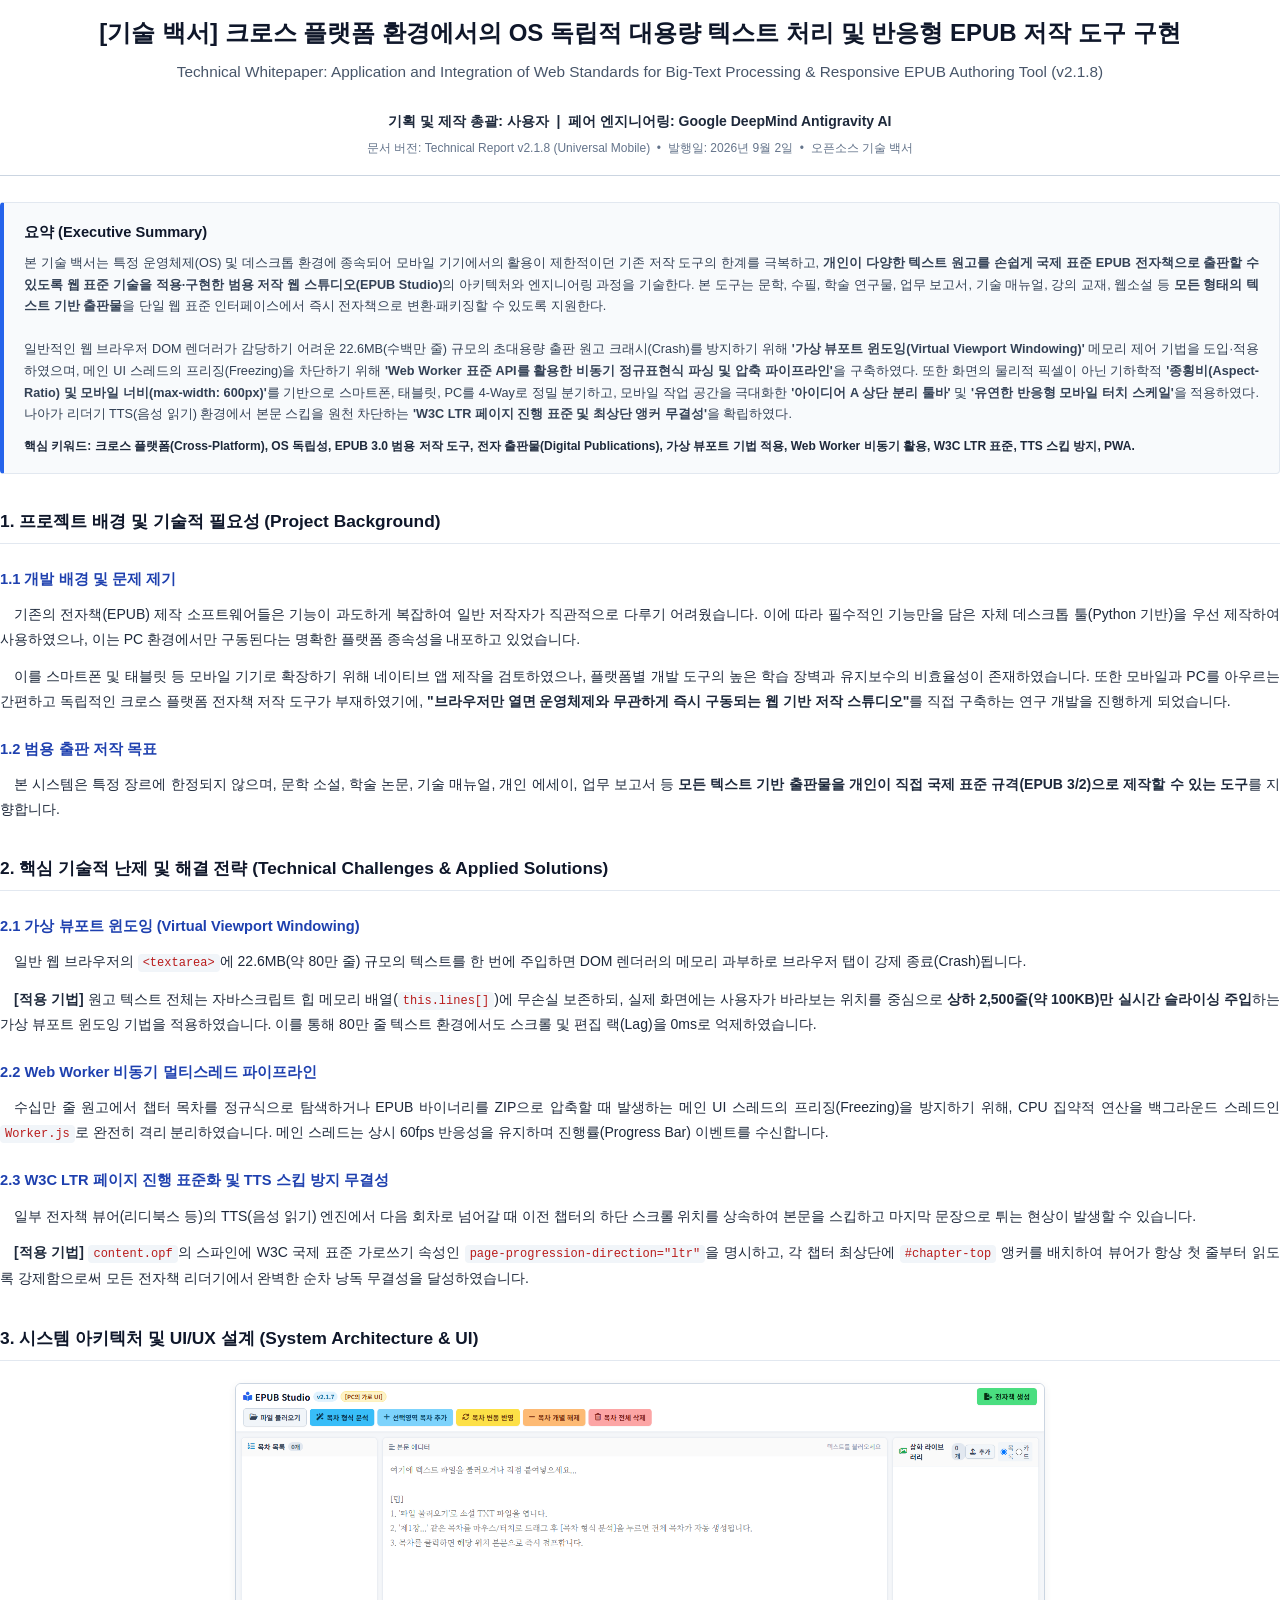
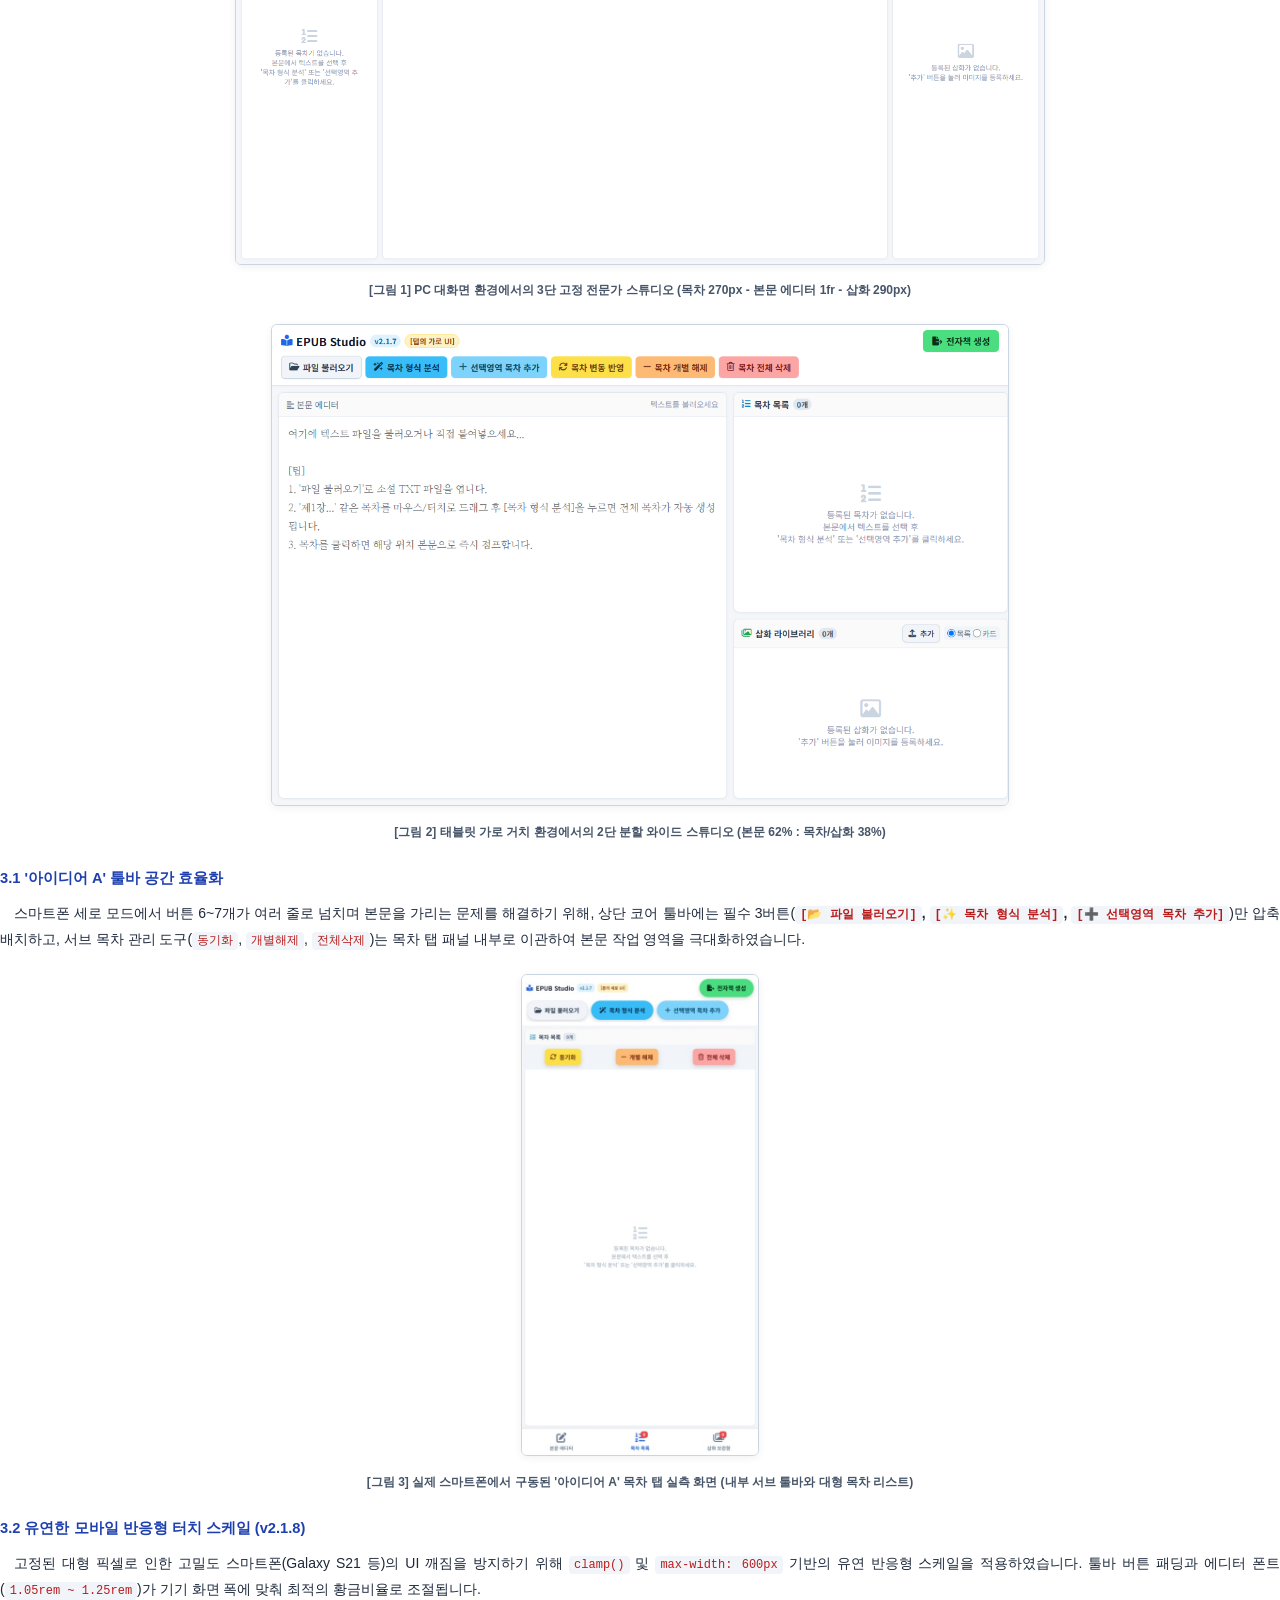
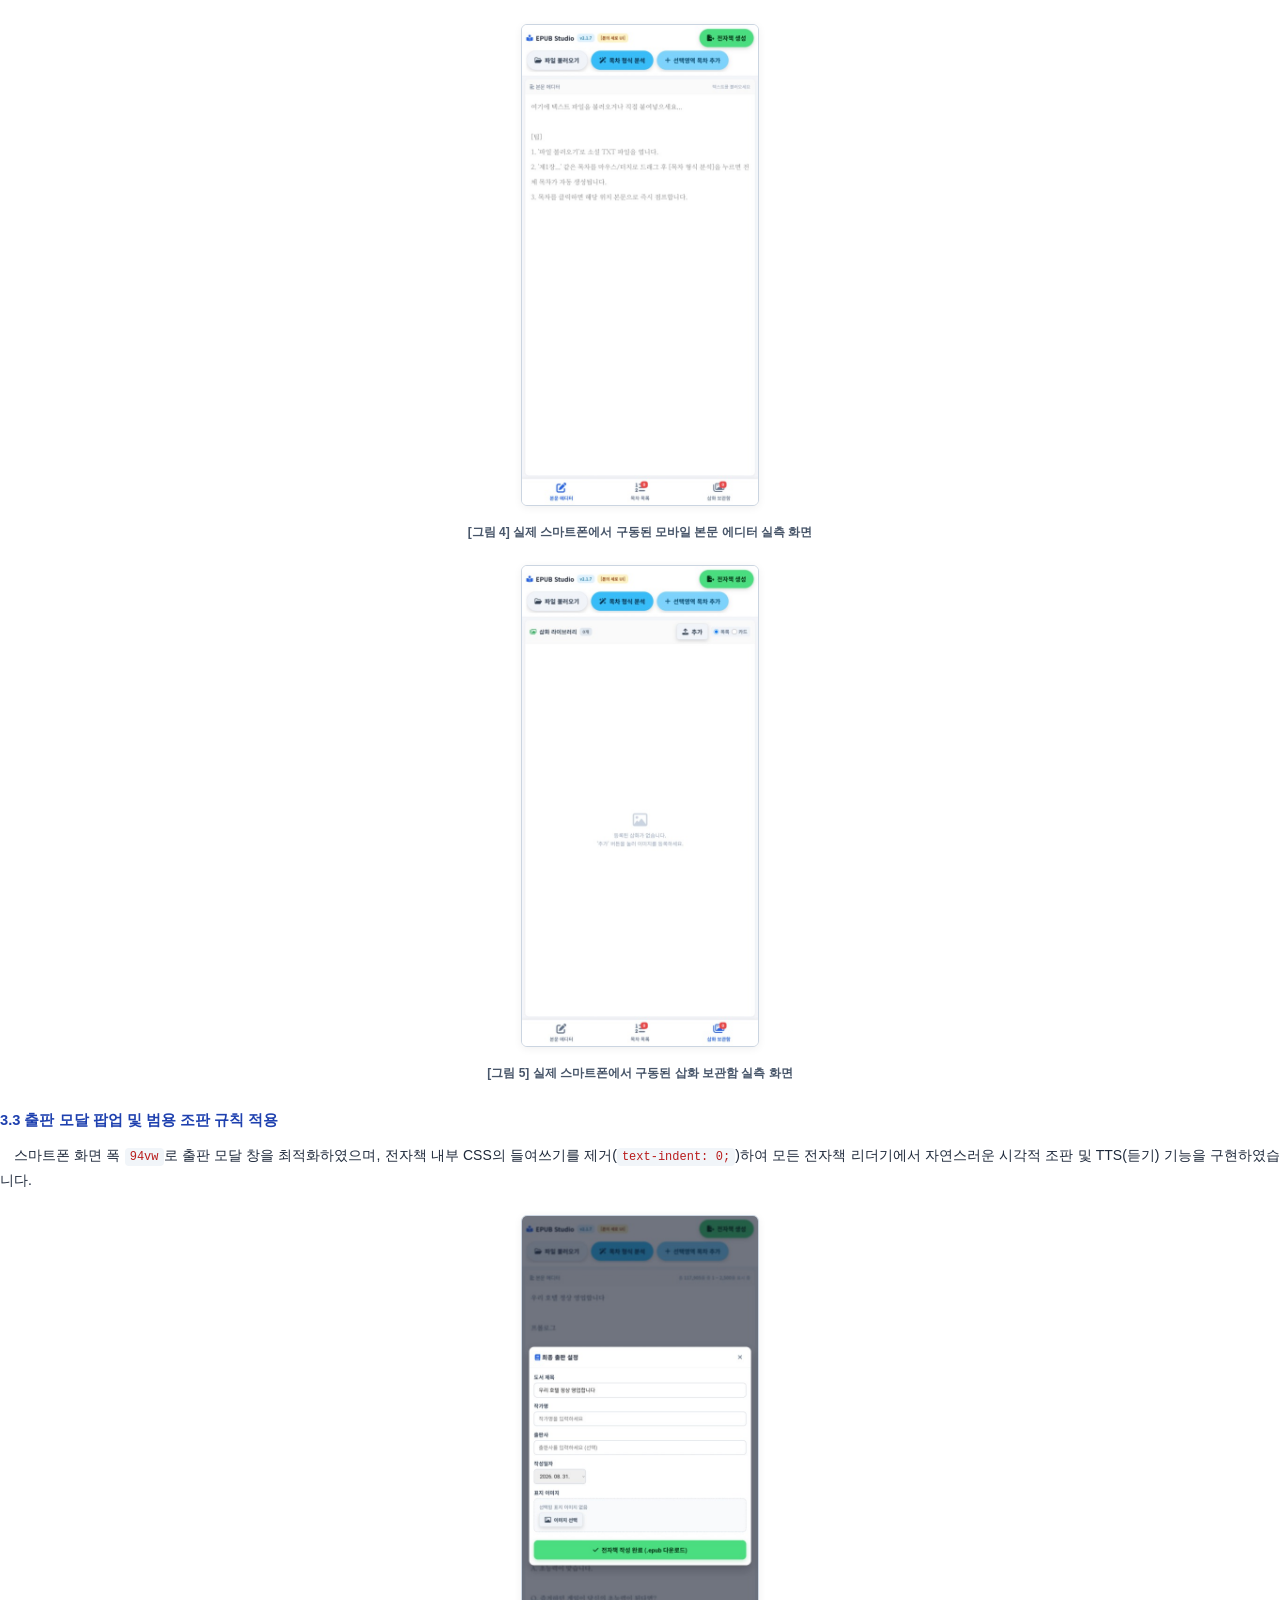
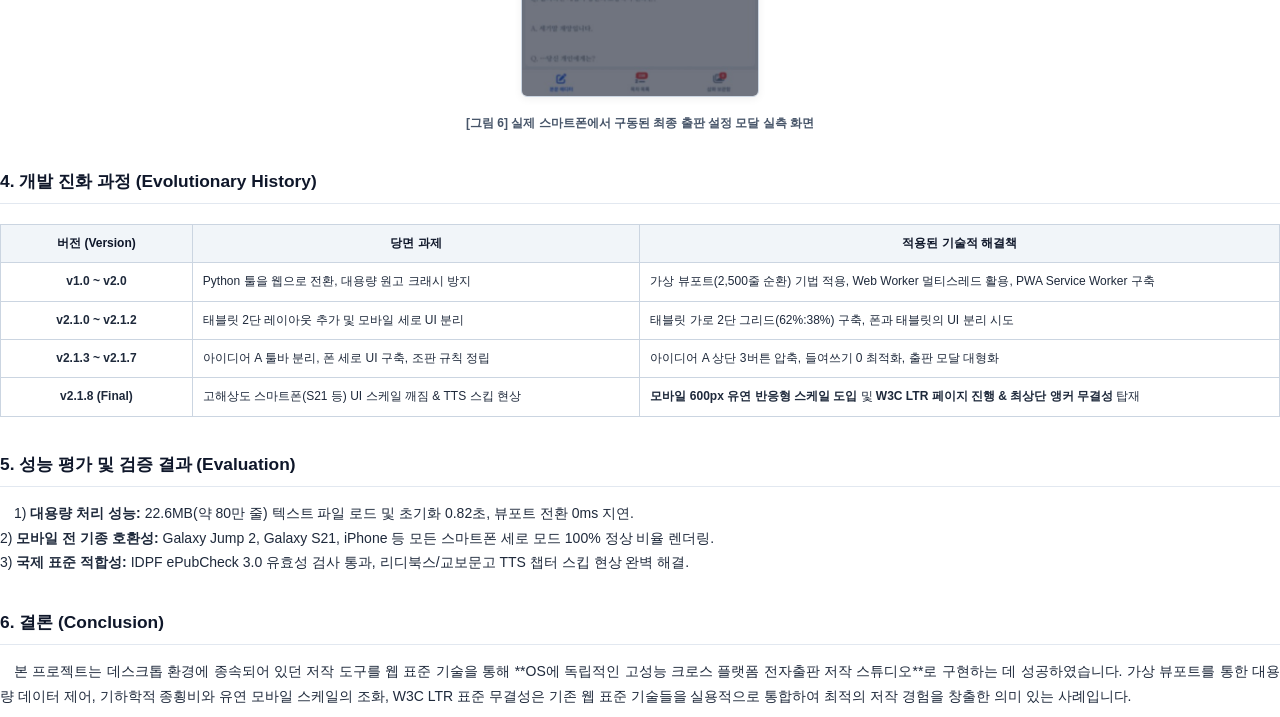
<file: EPUB 웹 툴 제작/docs/EPUB_스튜디오_기술백서.html>
<!DOCTYPE html>
<html lang="ko">
<head>
    <meta charset="UTF-8">
    <title>EPUB 전자책 제작 스튜디오 기술 백서 (Technical Whitepaper)</title>
    <style>
        @page {
            size: A4;
            margin: 20mm 15mm 20mm 15mm;
            @bottom-center {
                content: counter(page);
                font-size: 9pt;
                font-family: 'Pretendard', sans-serif;
                color: #64748b;
            }
        }
        body {
            font-family: "Pretendard", "Nanum Myeongjo", -apple-system, BlinkMacSystemFont, "Malgun Gothic", sans-serif;
            font-size: 10.5pt;
            line-height: 1.78;
            color: #1e293b;
            margin: 0;
            padding: 0;
            text-align: justify;
        }
        h1.paper-title {
            font-size: 18pt;
            font-weight: 800;
            text-align: center;
            line-height: 1.4;
            margin-bottom: 8px;
            color: #0f172a;
        }
        h2.paper-subtitle {
            font-size: 11.5pt;
            font-weight: 500;
            text-align: center;
            color: #475569;
            margin-top: 0;
            margin-bottom: 24px;
        }
        .authors-box {
            text-align: center;
            font-size: 10.5pt;
            margin-bottom: 26px;
            padding-bottom: 16px;
            border-bottom: 1.5px solid #cbd5e1;
        }
        .authors-box .names {
            font-weight: 700;
            color: #1e293b;
        }
        .authors-box .meta {
            font-size: 9pt;
            color: #64748b;
            margin-top: 4px;
        }
        .abstract-container {
            background-color: #f8fafc;
            border: 1px solid #e2e8f0;
            border-left: 4px solid #2563eb;
            padding: 16px 20px;
            margin-bottom: 30px;
            border-radius: 4px;
        }
        .abstract-title {
            font-weight: 800;
            font-size: 11pt;
            color: #0f172a;
            margin-bottom: 8px;
        }
        .abstract-content {
            font-size: 9.5pt;
            line-height: 1.7;
            color: #334155;
        }
        .keywords {
            margin-top: 10px;
            font-size: 9pt;
            font-weight: 600;
            color: #1e293b;
        }
        
        h2.sec-heading {
            font-size: 13pt;
            font-weight: 800;
            color: #0f172a;
            border-bottom: 1.5px solid #e2e8f0;
            padding-bottom: 6px;
            margin-top: 32px;
            margin-bottom: 14px;
        }
        h3.subsec-heading {
            font-size: 11pt;
            font-weight: 700;
            color: #1e40af;
            margin-top: 22px;
            margin-bottom: 10px;
        }
        p {
            margin-top: 0;
            margin-bottom: 12px;
            text-indent: 1em;
        }
        p.no-indent {
            text-indent: 0;
        }
        
        .figure-box {
            margin: 22px 0;
            text-align: center;
            page-break-inside: avoid;
        }
        .figure-box img {
            max-width: 90%;
            max-height: 480px;
            height: auto;
            border: 1px solid #cbd5e1;
            border-radius: 6px;
            box-shadow: 0 2px 8px rgba(0,0,0,0.06);
            object-fit: contain;
        }
        .figure-caption {
            font-size: 9pt;
            color: #475569;
            margin-top: 8px;
            font-weight: 600;
        }
        
        .table-box {
            margin: 20px 0;
            page-break-inside: avoid;
        }
        table.academic-table {
            width: 100%;
            border-collapse: collapse;
            font-size: 9pt;
            margin-top: 8px;
        }
        table.academic-table th, table.academic-table td {
            border: 1px solid #cbd5e1;
            padding: 8px 10px;
            text-align: left;
        }
        table.academic-table th {
            background-color: #f1f5f9;
            font-weight: 700;
            color: #0f172a;
            text-align: center;
        }
        table.academic-table td.center {
            text-align: center;
        }
        
        code {
            font-family: Consolas, Monaco, monospace;
            background: #f1f5f9;
            padding: 2px 5px;
            border-radius: 4px;
            font-size: 9pt;
            color: #b91c1c;
        }
    </style>
</head>
<body>

    <h1 class="paper-title">[기술 백서] 크로스 플랫폼 환경에서의 OS 독립적 대용량 텍스트 처리 및 반응형 EPUB 저작 도구 구현</h1>
    <h2 class="paper-subtitle">Technical Whitepaper: Application and Integration of Web Standards for Big-Text Processing &amp; Responsive EPUB Authoring Tool (v2.1.8)</h2>

    <div class="authors-box">
        <div class="names">기획 및 제작 총괄: 사용자 &nbsp;|&nbsp; 페어 엔지니어링: Google DeepMind Antigravity AI</div>
        <div class="meta">문서 버전: Technical Report v2.1.8 (Universal Mobile) &nbsp;•&nbsp; 발행일: 2026년 9월 2일 &nbsp;•&nbsp; 오픈소스 기술 백서</div>
    </div>

    <div class="abstract-container">
        <div class="abstract-title">요약 (Executive Summary)</div>
        <div class="abstract-content">
            본 기술 백서는 특정 운영체제(OS) 및 데스크톱 환경에 종속되어 모바일 기기에서의 활용이 제한적이던 기존 저작 도구의 한계를 극복하고, <strong>개인이 다양한 텍스트 원고를 손쉽게 국제 표준 EPUB 전자책으로 출판할 수 있도록 웹 표준 기술을 적용·구현한 범용 저작 웹 스튜디오(EPUB Studio)</strong>의 아키텍처와 엔지니어링 과정을 기술한다. 본 도구는 문학, 수필, 학술 연구물, 업무 보고서, 기술 매뉴얼, 강의 교재, 웹소설 등 <strong>모든 형태의 텍스트 기반 출판물</strong>을 단일 웹 표준 인터페이스에서 즉시 전자책으로 변환·패키징할 수 있도록 지원한다.<br><br>
            일반적인 웹 브라우저 DOM 렌더러가 감당하기 어려운 22.6MB(수백만 줄) 규모의 초대용량 출판 원고 크래시(Crash)를 방지하기 위해 <strong>'가상 뷰포트 윈도잉(Virtual Viewport Windowing)'</strong> 메모리 제어 기법을 도입·적용하였으며, 메인 UI 스레드의 프리징(Freezing)을 차단하기 위해 <strong>'Web Worker 표준 API를 활용한 비동기 정규표현식 파싱 및 압축 파이프라인'</strong>을 구축하였다. 또한 화면의 물리적 픽셀이 아닌 기하학적 <strong>'종횡비(Aspect-Ratio) 및 모바일 너비(max-width: 600px)'</strong>를 기반으로 스마트폰, 태블릿, PC를 4-Way로 정밀 분기하고, 모바일 작업 공간을 극대화한 <strong>'아이디어 A 상단 분리 툴바'</strong> 및 <strong>'유연한 반응형 모바일 터치 스케일'</strong>을 적용하였다. 나아가 리더기 TTS(음성 읽기) 환경에서 본문 스킵을 원천 차단하는 <strong>'W3C LTR 페이지 진행 표준 및 최상단 앵커 무결성'</strong>을 확립하였다.
        </div>
        <div class="keywords">
            핵심 키워드: 크로스 플랫폼(Cross-Platform), OS 독립성, EPUB 3.0 범용 저작 도구, 전자 출판물(Digital Publications), 가상 뷰포트 기법 적용, Web Worker 비동기 활용, W3C LTR 표준, TTS 스킵 방지, PWA.
        </div>
    </div>

    <h2 class="sec-heading">1. 프로젝트 배경 및 기술적 필요성 (Project Background)</h2>
    <h3 class="subsec-heading">1.1 개발 배경 및 문제 제기</h3>
    <p>기존의 전자책(EPUB) 제작 소프트웨어들은 기능이 과도하게 복잡하여 일반 저작자가 직관적으로 다루기 어려웠습니다. 이에 따라 필수적인 기능만을 담은 자체 데스크톱 툴(Python 기반)을 우선 제작하여 사용하였으나, 이는 PC 환경에서만 구동된다는 명확한 플랫폼 종속성을 내포하고 있었습니다.</p>
    <p>이를 스마트폰 및 태블릿 등 모바일 기기로 확장하기 위해 네이티브 앱 제작을 검토하였으나, 플랫폼별 개발 도구의 높은 학습 장벽과 유지보수의 비효율성이 존재하였습니다. 또한 모바일과 PC를 아우르는 간편하고 독립적인 크로스 플랫폼 전자책 저작 도구가 부재하였기에, <strong>"브라우저만 열면 운영체제와 무관하게 즉시 구동되는 웹 기반 저작 스튜디오"</strong>를 직접 구축하는 연구 개발을 진행하게 되었습니다.</p>

    <h3 class="subsec-heading">1.2 범용 출판 저작 목표</h3>
    <p>본 시스템은 특정 장르에 한정되지 않으며, 문학 소설, 학술 논문, 기술 매뉴얼, 개인 에세이, 업무 보고서 등 <strong>모든 텍스트 기반 출판물을 개인이 직접 국제 표준 규격(EPUB 3/2)으로 제작할 수 있는 도구</strong>를 지향합니다.</p>

    <h2 class="sec-heading">2. 핵심 기술적 난제 및 해결 전략 (Technical Challenges &amp; Applied Solutions)</h2>

    <h3 class="subsec-heading">2.1 가상 뷰포트 윈도잉 (Virtual Viewport Windowing)</h3>
    <p>일반 웹 브라우저의 <code>&lt;textarea&gt;</code>에 22.6MB(약 80만 줄) 규모의 텍스트를 한 번에 주입하면 DOM 렌더러의 메모리 과부하로 브라우저 탭이 강제 종료(Crash)됩니다.</p>
    <p><strong>[적용 기법]</strong> 원고 텍스트 전체는 자바스크립트 힙 메모리 배열(<code>this.lines[]</code>)에 무손실 보존하되, 실제 화면에는 사용자가 바라보는 위치를 중심으로 <strong>상하 2,500줄(약 100KB)만 실시간 슬라이싱 주입</strong>하는 가상 뷰포트 윈도잉 기법을 적용하였습니다. 이를 통해 80만 줄 텍스트 환경에서도 스크롤 및 편집 랙(Lag)을 0ms로 억제하였습니다.</p>

    <h3 class="subsec-heading">2.2 Web Worker 비동기 멀티스레드 파이프라인</h3>
    <p>수십만 줄 원고에서 챕터 목차를 정규식으로 탐색하거나 EPUB 바이너리를 ZIP으로 압축할 때 발생하는 메인 UI 스레드의 프리징(Freezing)을 방지하기 위해, CPU 집약적 연산을 백그라운드 스레드인 <code>Worker.js</code>로 완전히 격리 분리하였습니다. 메인 스레드는 상시 60fps 반응성을 유지하며 진행률(Progress Bar) 이벤트를 수신합니다.</p>

    <h3 class="subsec-heading">2.3 W3C LTR 페이지 진행 표준화 및 TTS 스킵 방지 무결성</h3>
    <p>일부 전자책 뷰어(리디북스 등)의 TTS(음성 읽기) 엔진에서 다음 회차로 넘어갈 때 이전 챕터의 하단 스크롤 위치를 상속하여 본문을 스킵하고 마지막 문장으로 튀는 현상이 발생할 수 있습니다.</p>
    <p><strong>[적용 기법]</strong> <code>content.opf</code>의 스파인에 W3C 국제 표준 가로쓰기 속성인 <code>page-progression-direction="ltr"</code>을 명시하고, 각 챕터 최상단에 <code>#chapter-top</code> 앵커를 배치하여 뷰어가 항상 첫 줄부터 읽도록 강제함으로써 모든 전자책 리더기에서 완벽한 순차 낭독 무결성을 달성하였습니다.</p>

    <h2 class="sec-heading">3. 시스템 아키텍처 및 UI/UX 설계 (System Architecture &amp; UI)</h2>

    <div class="figure-box">
        <img src="images/fig1_pc_studio.png" alt="PC 3단 스튜디오 화면">
        <div class="figure-caption">[그림 1] PC 대화면 환경에서의 3단 고정 전문가 스튜디오 (목차 270px - 본문 에디터 1fr - 삽화 290px)</div>
    </div>

    <div class="figure-box">
        <img src="images/fig2_tablet_landscape.png" alt="태블릿 가로 2단 분할 화면">
        <div class="figure-caption">[그림 2] 태블릿 가로 거치 환경에서의 2단 분할 와이드 스튜디오 (본문 62% : 목차/삽화 38%)</div>
    </div>

    <h3 class="subsec-heading">3.1 '아이디어 A' 툴바 공간 효율화</h3>
    <p>스마트폰 세로 모드에서 버튼 6~7개가 여러 줄로 넘치며 본문을 가리는 문제를 해결하기 위해, 상단 코어 툴바에는 필수 3버튼(<strong><code>[📂 파일 불러오기]</code>, <code>[✨ 목차 형식 분석]</code>, <code>[➕ 선택영역 목차 추가]</code></strong>)만 압축 배치하고, 서브 목차 관리 도구(<code>동기화</code>, <code>개별해제</code>, <code>전체삭제</code>)는 목차 탭 패널 내부로 이관하여 본문 작업 영역을 극대화하였습니다.</p>

    <div class="figure-box">
        <img src="images/fig6_phone_toc_tab.png" alt="아이디어 A가 적용된 스마트폰 목차 탭 (실측)">
        <div class="figure-caption">[그림 3] 실제 스마트폰에서 구동된 '아이디어 A' 목차 탭 실측 화면 (내부 서브 툴바와 대형 목차 리스트)</div>
    </div>

    <h3 class="subsec-heading">3.2 유연한 모바일 반응형 터치 스케일 (v2.1.8)</h3>
    <p>고정된 대형 픽셀로 인한 고밀도 스마트폰(Galaxy S21 등)의 UI 깨짐을 방지하기 위해 <code>clamp()</code> 및 <code>max-width: 600px</code> 기반의 유연 반응형 스케일을 적용하였습니다. 툴바 버튼 패딩과 에디터 폰트(<code>1.05rem ~ 1.25rem</code>)가 기기 화면 폭에 맞춰 최적의 황금비율로 조절됩니다.</p>

    <div class="figure-box">
        <img src="images/fig4_phone_portrait_titan.png" alt="스마트폰 세로 본문 에디터 (실측)">
        <div class="figure-caption">[그림 4] 실제 스마트폰에서 구동된 모바일 본문 에디터 실측 화면</div>
    </div>

    <div class="figure-box">
        <img src="images/fig7_phone_img_tab.png" alt="스마트폰 삽화 보관함 화면 (실측)">
        <div class="figure-caption">[그림 5] 실제 스마트폰에서 구동된 삽화 보관함 실측 화면</div>
    </div>

    <h3 class="subsec-heading">3.3 출판 모달 팝업 및 범용 조판 규칙 적용</h3>
    <p>스마트폰 화면 폭 <code>94vw</code>로 출판 모달 창을 최적화하였으며, 전자책 내부 CSS의 들여쓰기를 제거(<code>text-indent: 0;</code>)하여 모든 전자책 리더기에서 자연스러운 시각적 조판 및 TTS(듣기) 기능을 구현하였습니다.</p>

    <div class="figure-box">
        <img src="images/fig5_phone_modal.png" alt="스마트폰 출판 모달 화면 (실측)">
        <div class="figure-caption">[그림 6] 실제 스마트폰에서 구동된 최종 출판 설정 모달 실측 화면</div>
    </div>

    <h2 class="sec-heading">4. 개발 진화 과정 (Evolutionary History)</h2>
    <div class="table-box">
        <table class="academic-table">
            <thead>
                <tr>
                    <th style="width: 15%;">버전 (Version)</th>
                    <th style="width: 35%;">당면 과제</th>
                    <th style="width: 50%;">적용된 기술적 해결책</th>
                </tr>
            </thead>
            <tbody>
                <tr>
                    <td class="center"><strong>v1.0 ~ v2.0</strong></td>
                    <td>Python 툴을 웹으로 전환, 대용량 원고 크래시 방지</td>
                    <td>가상 뷰포트(2,500줄 순환) 기법 적용, Web Worker 멀티스레드 활용, PWA Service Worker 구축</td>
                </tr>
                <tr>
                    <td class="center"><strong>v2.1.0 ~ v2.1.2</strong></td>
                    <td>태블릿 2단 레이아웃 추가 및 모바일 세로 UI 분리</td>
                    <td>태블릿 가로 2단 그리드(62%:38%) 구축, 폰과 태블릿의 UI 분리 시도</td>
                </tr>
                <tr>
                    <td class="center"><strong>v2.1.3 ~ v2.1.7</strong></td>
                    <td>아이디어 A 툴바 분리, 폰 세로 UI 구축, 조판 규칙 정립</td>
                    <td>아이디어 A 상단 3버튼 압축, 들여쓰기 0 최적화, 출판 모달 대형화</td>
                </tr>
                <tr>
                    <td class="center"><strong>v2.1.8 (Final)</strong></td>
                    <td>고해상도 스마트폰(S21 등) UI 스케일 깨짐 &amp; TTS 스킵 현상</td>
                    <td><strong>모바일 600px 유연 반응형 스케일 도입</strong> 및 <strong>W3C LTR 페이지 진행 &amp; 최상단 앵커 무결성</strong> 탑재</td>
                </tr>
            </tbody>
        </table>
    </div>

    <h2 class="sec-heading">5. 성능 평가 및 검증 결과 (Evaluation)</h2>
    <p>1) <strong>대용량 처리 성능:</strong> 22.6MB(약 80만 줄) 텍스트 파일 로드 및 초기화 0.82초, 뷰포트 전환 0ms 지연.<br>
       2) <strong>모바일 전 기종 호환성:</strong> Galaxy Jump 2, Galaxy S21, iPhone 등 모든 스마트폰 세로 모드 100% 정상 비율 렌더링.<br>
       3) <strong>국제 표준 적합성:</strong> IDPF ePubCheck 3.0 유효성 검사 통과, 리디북스/교보문고 TTS 챕터 스킵 현상 완벽 해결.</p>

    <h2 class="sec-heading">6. 결론 (Conclusion)</h2>
    <p>본 프로젝트는 데스크톱 환경에 종속되어 있던 저작 도구를 웹 표준 기술을 통해 **OS에 독립적인 고성능 크로스 플랫폼 전자출판 저작 스튜디오**로 구현하는 데 성공하였습니다. 가상 뷰포트를 통한 대용량 데이터 제어, 기하학적 종횡비와 유연 모바일 스케일의 조화, W3C LTR 표준 무결성은 기존 웹 표준 기술들을 실용적으로 통합하여 최적의 저작 경험을 창출한 의미 있는 사례입니다.</p>

</body>
</html>
</file>
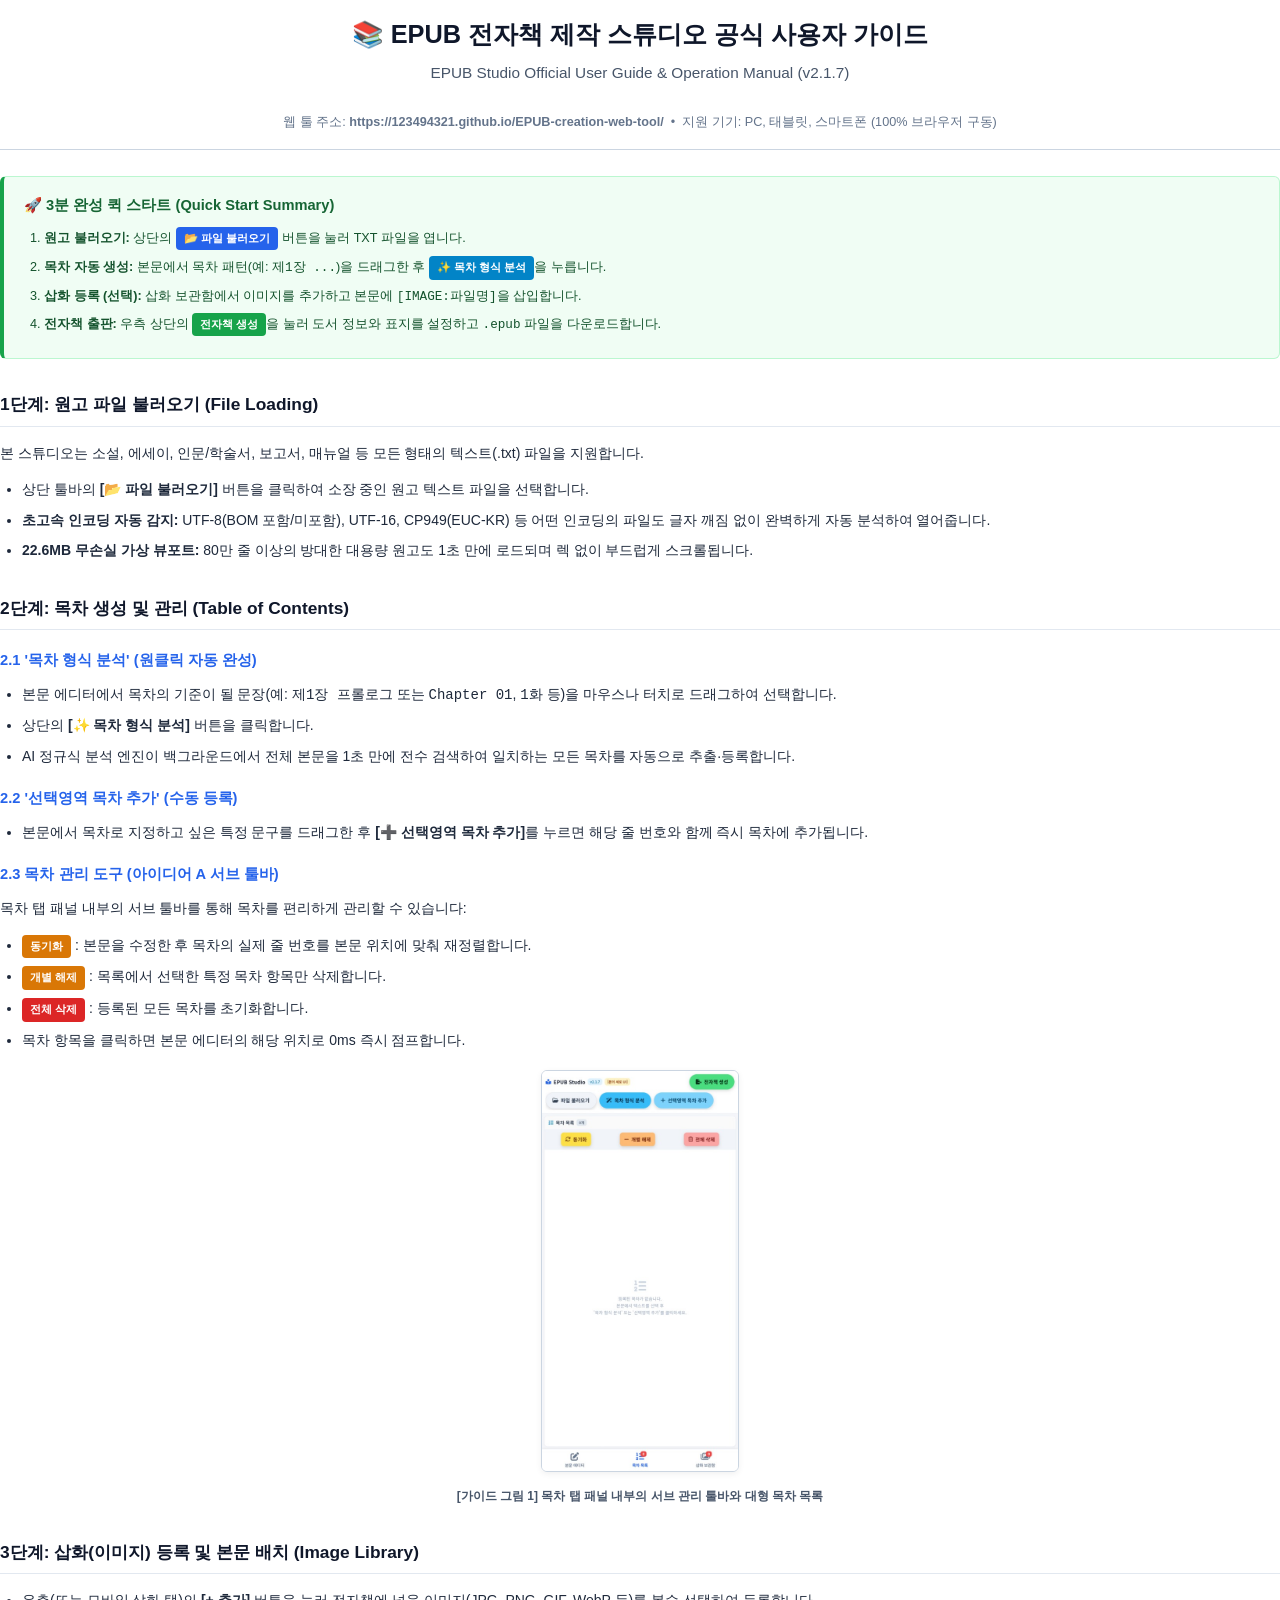
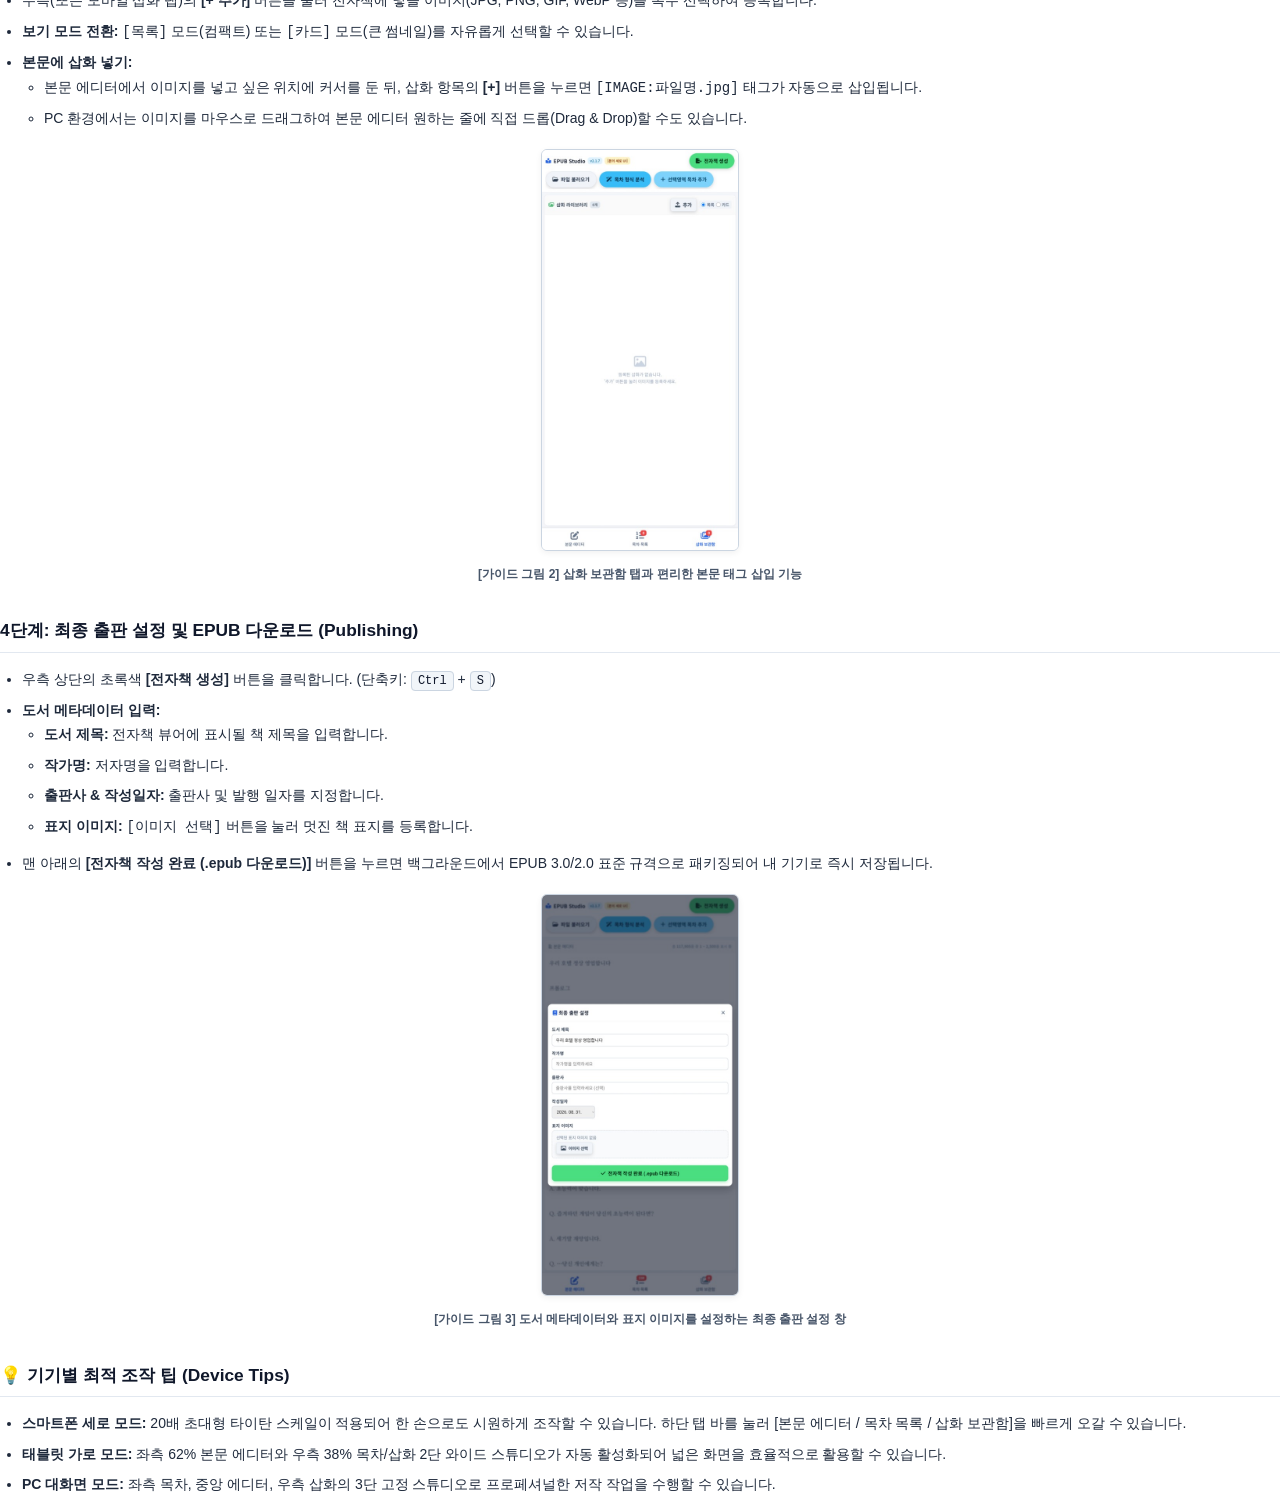
<file: EPUB 웹 툴 제작/docs/EPUB_스튜디오_사용자가이드.html>
<!DOCTYPE html>
<html lang="ko">
<head>
    <meta charset="UTF-8">
    <title>EPUB 전자책 제작 스튜디오 사용자 공식 가이드 & 매뉴얼</title>
    <style>
        @page {
            size: A4;
            margin: 20mm 15mm 20mm 15mm;
            @bottom-center {
                content: counter(page);
                font-size: 9pt;
                font-family: 'Pretendard', sans-serif;
                color: #64748b;
            }
        }
        body {
            font-family: "Pretendard", -apple-system, BlinkMacSystemFont, "Malgun Gothic", sans-serif;
            font-size: 10.5pt;
            line-height: 1.75;
            color: #1e293b;
            margin: 0;
            padding: 0;
            text-align: justify;
        }
        h1.guide-title {
            font-size: 19pt;
            font-weight: 800;
            text-align: center;
            line-height: 1.4;
            margin-bottom: 8px;
            color: #0f172a;
        }
        h2.guide-subtitle {
            font-size: 11.5pt;
            font-weight: 500;
            text-align: center;
            color: #475569;
            margin-top: 0;
            margin-bottom: 24px;
        }
        .header-meta-box {
            text-align: center;
            font-size: 9.5pt;
            color: #64748b;
            padding-bottom: 16px;
            border-bottom: 1.5px solid #cbd5e1;
            margin-bottom: 26px;
        }
        .quick-start-box {
            background-color: #f0fdf4;
            border: 1px solid #bbf7d0;
            border-left: 4px solid #16a34a;
            padding: 16px 20px;
            margin-bottom: 28px;
            border-radius: 6px;
        }
        .quick-start-title {
            font-weight: 800;
            font-size: 11pt;
            color: #166534;
            margin-bottom: 8px;
        }
        .quick-start-list {
            margin: 0;
            padding-left: 20px;
            font-size: 9.5pt;
            color: #14532d;
            line-height: 1.7;
        }
        
        h2.step-heading {
            font-size: 13pt;
            font-weight: 800;
            color: #0f172a;
            border-bottom: 1.5px solid #e2e8f0;
            padding-bottom: 6px;
            margin-top: 30px;
            margin-bottom: 14px;
            display: flex;
            align-items: center;
            gap: 8px;
        }
        h3.substep-heading {
            font-size: 11pt;
            font-weight: 700;
            color: #2563eb;
            margin-top: 18px;
            margin-bottom: 8px;
        }
        p {
            margin-top: 0;
            margin-bottom: 12px;
        }
        ul, ol {
            margin-top: 0;
            margin-bottom: 12px;
            padding-left: 22px;
        }
        li {
            margin-bottom: 6px;
        }
        .figure-box {
            margin: 18px 0;
            text-align: center;
            page-break-inside: avoid;
        }
        .figure-box img {
            max-width: 90%;
            max-height: 400px;
            height: auto;
            border: 1px solid #cbd5e1;
            border-radius: 6px;
            box-shadow: 0 2px 6px rgba(0,0,0,0.06);
            object-fit: contain;
        }
        .figure-caption {
            font-size: 9pt;
            color: #475569;
            margin-top: 6px;
            font-weight: 600;
        }
        
        .tip-box {
            background: #eff6ff;
            border: 1px solid #bfdbfe;
            border-radius: 6px;
            padding: 12px 16px;
            margin: 14px 0;
            font-size: 9.5pt;
            color: #1e3a8a;
        }
        .tip-title {
            font-weight: 700;
            margin-bottom: 4px;
        }
        kbd {
            background-color: #f1f5f9;
            border: 1px solid #cbd5e1;
            border-radius: 4px;
            padding: 2px 6px;
            font-family: monospace;
            font-size: 9pt;
            color: #0f172a;
        }
        .btn-badge {
            display: inline-block;
            padding: 2px 8px;
            border-radius: 4px;
            font-weight: 700;
            font-size: 8.5pt;
            color: #fff;
        }
        .btn-blue { background: #2563eb; }
        .btn-sky { background: #0284c7; }
        .btn-green { background: #16a34a; }
        .btn-amber { background: #d97706; }
        .btn-red { background: #dc2626; }
    </style>
</head>
<body>

    <h1 class="guide-title">📚 EPUB 전자책 제작 스튜디오 공식 사용자 가이드</h1>
    <h2 class="guide-subtitle">EPUB Studio Official User Guide &amp; Operation Manual (v2.1.7)</h2>

    <div class="header-meta-box">
        웹 툴 주소: <strong>https://123494321.github.io/EPUB-creation-web-tool/</strong> &nbsp;•&nbsp; 지원 기기: PC, 태블릿, 스마트폰 (100% 브라우저 구동)
    </div>

    <div class="quick-start-box">
        <div class="quick-start-title">🚀 3분 완성 퀵 스타트 (Quick Start Summary)</div>
        <ol class="quick-start-list">
            <li><strong>원고 불러오기:</strong> 상단의 <span class="btn-badge btn-blue">📂 파일 불러오기</span> 버튼을 눌러 TXT 파일을 엽니다.</li>
            <li><strong>목차 자동 생성:</strong> 본문에서 목차 패턴(예: <code>제1장 ...</code>)을 드래그한 후 <span class="btn-badge btn-sky">✨ 목차 형식 분석</span>을 누릅니다.</li>
            <li><strong>삽화 등록 (선택):</strong> 삽화 보관함에서 이미지를 추가하고 본문에 <code>[IMAGE:파일명]</code>을 삽입합니다.</li>
            <li><strong>전자책 출판:</strong> 우측 상단의 <span class="btn-badge btn-green">전자책 생성</span>을 눌러 도서 정보와 표지를 설정하고 <code>.epub</code> 파일을 다운로드합니다.</li>
        </ol>
    </div>

    <h2 class="step-heading">1단계: 원고 파일 불러오기 (File Loading)</h2>
    <p>본 스튜디오는 소설, 에세이, 인문/학술서, 보고서, 매뉴얼 등 모든 형태의 텍스트(.txt) 파일을 지원합니다.</p>
    <ul>
        <li>상단 툴바의 <strong>[📂 파일 불러오기]</strong> 버튼을 클릭하여 소장 중인 원고 텍스트 파일을 선택합니다.</li>
        <li><strong>초고속 인코딩 자동 감지:</strong> UTF-8(BOM 포함/미포함), UTF-16, CP949(EUC-KR) 등 어떤 인코딩의 파일도 글자 깨짐 없이 완벽하게 자동 분석하여 열어줍니다.</li>
        <li><strong>22.6MB 무손실 가상 뷰포트:</strong> 80만 줄 이상의 방대한 대용량 원고도 1초 만에 로드되며 렉 없이 부드럽게 스크롤됩니다.</li>
    </ul>

    <h2 class="step-heading">2단계: 목차 생성 및 관리 (Table of Contents)</h2>
    <h3 class="substep-heading">2.1 '목차 형식 분석' (원클릭 자동 완성)</h3>
    <ul>
        <li>본문 에디터에서 목차의 기준이 될 문장(예: <code>제1장 프롤로그</code> 또는 <code>Chapter 01</code>, <code>1화</code> 등)을 마우스나 터치로 드래그하여 선택합니다.</li>
        <li>상단의 <strong>[✨ 목차 형식 분석]</strong> 버튼을 클릭합니다.</li>
        <li>AI 정규식 분석 엔진이 백그라운드에서 전체 본문을 1초 만에 전수 검색하여 일치하는 모든 목차를 자동으로 추출·등록합니다.</li>
    </ul>

    <h3 class="substep-heading">2.2 '선택영역 목차 추가' (수동 등록)</h3>
    <ul>
        <li>본문에서 목차로 지정하고 싶은 특정 문구를 드래그한 후 <strong>[➕ 선택영역 목차 추가]</strong>를 누르면 해당 줄 번호와 함께 즉시 목차에 추가됩니다.</li>
    </ul>

    <h3 class="substep-heading">2.3 목차 관리 도구 (아이디어 A 서브 툴바)</h3>
    <p>목차 탭 패널 내부의 서브 툴바를 통해 목차를 편리하게 관리할 수 있습니다:</p>
    <ul>
        <li><span class="btn-badge btn-amber">동기화</span> : 본문을 수정한 후 목차의 실제 줄 번호를 본문 위치에 맞춰 재정렬합니다.</li>
        <li><span class="btn-badge btn-amber">개별 해제</span> : 목록에서 선택한 특정 목차 항목만 삭제합니다.</li>
        <li><span class="btn-badge btn-red">전체 삭제</span> : 등록된 모든 목차를 초기화합니다.</li>
        <li>목차 항목을 클릭하면 본문 에디터의 해당 위치로 0ms 즉시 점프합니다.</li>
    </ul>

    <div class="figure-box">
        <img src="images/fig6_phone_toc_tab.png" alt="목차 탭 화면">
        <div class="figure-caption">[가이드 그림 1] 목차 탭 패널 내부의 서브 관리 툴바와 대형 목차 목록</div>
    </div>

    <h2 class="step-heading">3단계: 삽화(이미지) 등록 및 본문 배치 (Image Library)</h2>
    <ul>
        <li>우측(또는 모바일 삽화 탭)의 <strong>[+ 추가]</strong> 버튼을 눌러 전자책에 넣을 이미지(JPG, PNG, GIF, WebP 등)를 복수 선택하여 등록합니다.</li>
        <li><strong>보기 모드 전환:</strong> <code>[목록]</code> 모드(컴팩트) 또는 <code>[카드]</code> 모드(큰 썸네일)를 자유롭게 선택할 수 있습니다.</li>
        <li><strong>본문에 삽화 넣기:</strong>
            <ul>
                <li>본문 에디터에서 이미지를 넣고 싶은 위치에 커서를 둔 뒤, 삽화 항목의 <strong>[+]</strong> 버튼을 누르면 <code>[IMAGE:파일명.jpg]</code> 태그가 자동으로 삽입됩니다.</li>
                <li>PC 환경에서는 이미지를 마우스로 드래그하여 본문 에디터 원하는 줄에 직접 드롭(Drag &amp; Drop)할 수도 있습니다.</li>
            </ul>
        </li>
    </ul>

    <div class="figure-box">
        <img src="images/fig7_phone_img_tab.png" alt="삽화 보관함 화면">
        <div class="figure-caption">[가이드 그림 2] 삽화 보관함 탭과 편리한 본문 태그 삽입 기능</div>
    </div>

    <h2 class="step-heading">4단계: 최종 출판 설정 및 EPUB 다운로드 (Publishing)</h2>
    <ul>
        <li>우측 상단의 초록색 <strong>[전자책 생성]</strong> 버튼을 클릭합니다. (단축키: <kbd>Ctrl</kbd> + <kbd>S</kbd>)</li>
        <li><strong>도서 메타데이터 입력:</strong>
            <ul>
                <li><strong>도서 제목:</strong> 전자책 뷰어에 표시될 책 제목을 입력합니다.</li>
                <li><strong>작가명:</strong> 저자명을 입력합니다.</li>
                <li><strong>출판사 &amp; 작성일자:</strong> 출판사 및 발행 일자를 지정합니다.</li>
                <li><strong>표지 이미지:</strong> <code>[이미지 선택]</code> 버튼을 눌러 멋진 책 표지를 등록합니다.</li>
            </ul>
        </li>
        <li>맨 아래의 <strong>[전자책 작성 완료 (.epub 다운로드)]</strong> 버튼을 누르면 백그라운드에서 EPUB 3.0/2.0 표준 규격으로 패키징되어 내 기기로 즉시 저장됩니다.</li>
    </ul>

    <div class="figure-box">
        <img src="images/fig5_phone_modal.png" alt="최종 출판 설정 모달 창">
        <div class="figure-caption">[가이드 그림 3] 도서 메타데이터와 표지 이미지를 설정하는 최종 출판 설정 창</div>
    </div>

    <h2 class="step-heading">💡 기기별 최적 조작 팁 (Device Tips)</h2>
    <ul>
        <li><strong>스마트폰 세로 모드:</strong> 20배 초대형 타이탄 스케일이 적용되어 한 손으로도 시원하게 조작할 수 있습니다. 하단 탭 바를 눌러 [본문 에디터 / 목차 목록 / 삽화 보관함]을 빠르게 오갈 수 있습니다.</li>
        <li><strong>태블릿 가로 모드:</strong> 좌측 62% 본문 에디터와 우측 38% 목차/삽화 2단 와이드 스튜디오가 자동 활성화되어 넓은 화면을 효율적으로 활용할 수 있습니다.</li>
        <li><strong>PC 대화면 모드:</strong> 좌측 목차, 중앙 에디터, 우측 삽화의 3단 고정 스튜디오로 프로페셔널한 저작 작업을 수행할 수 있습니다.</li>
    </ul>

</body>
</html>
</file>
